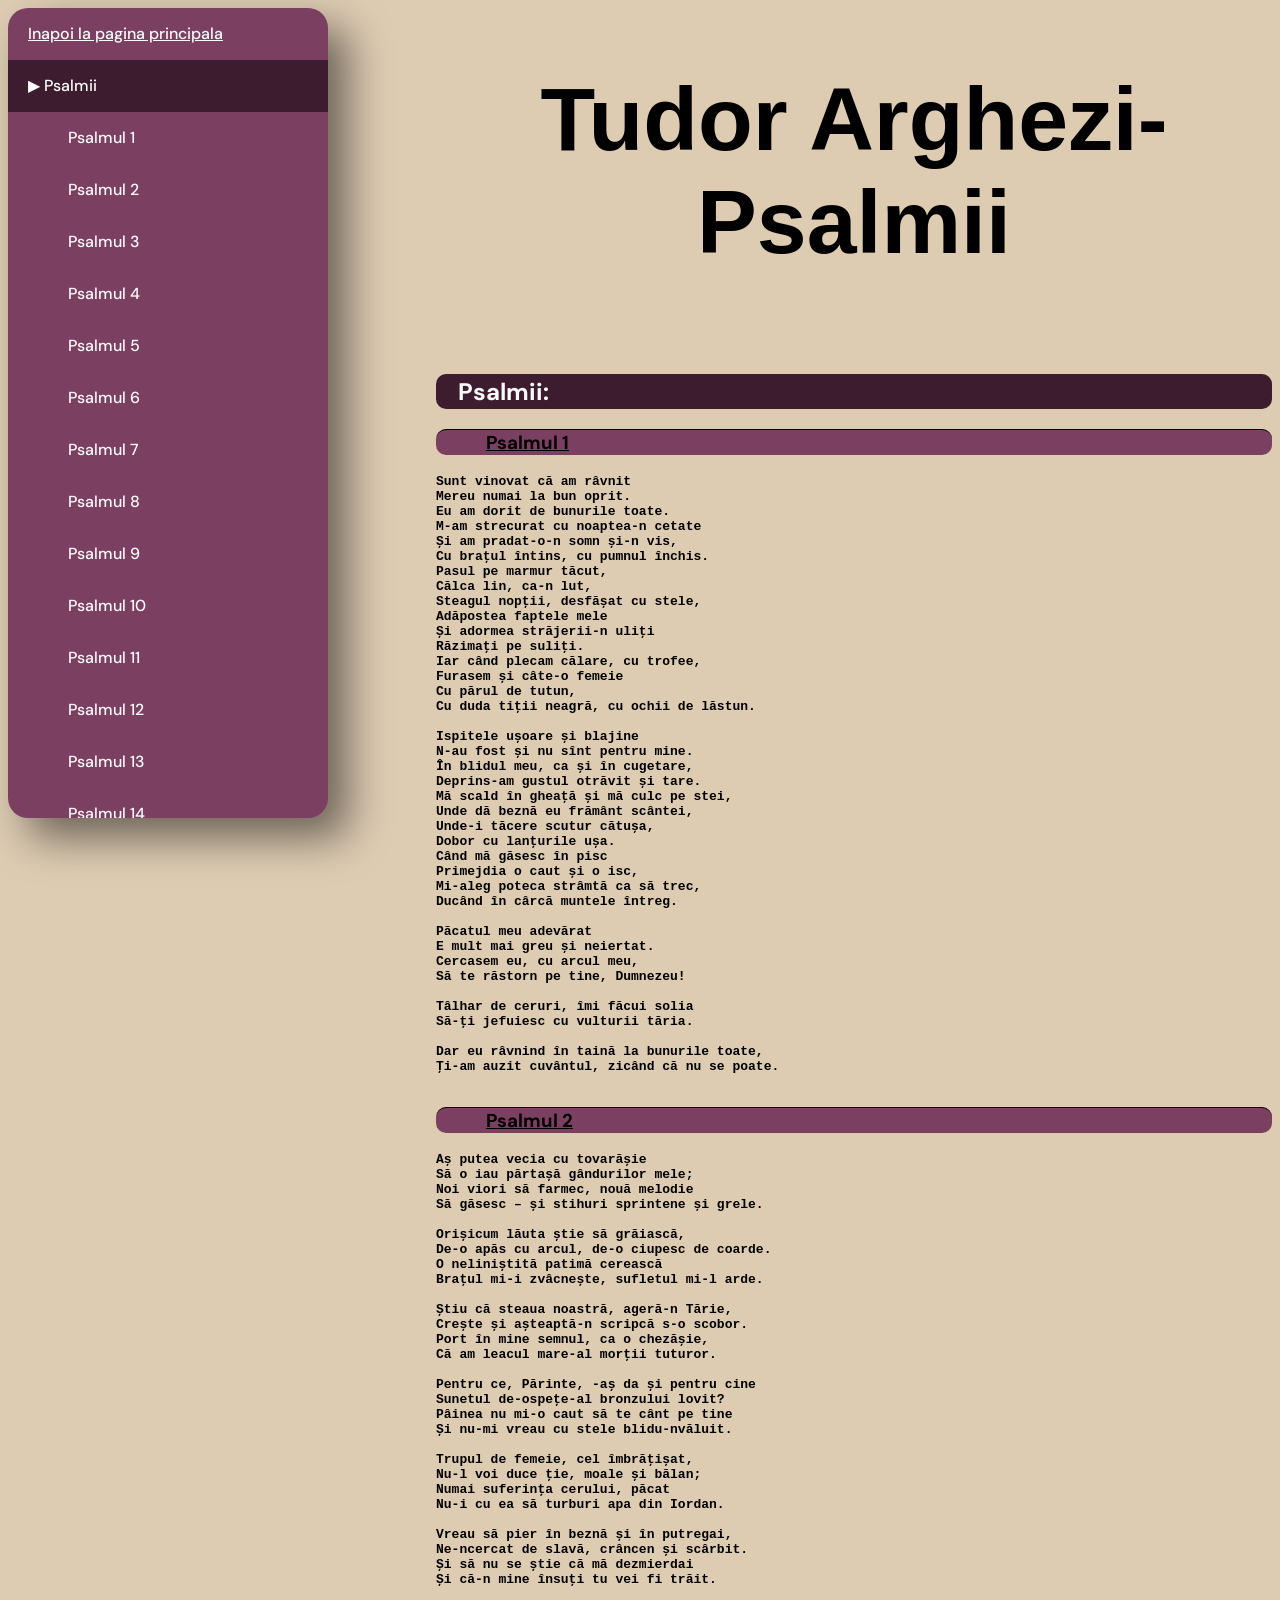
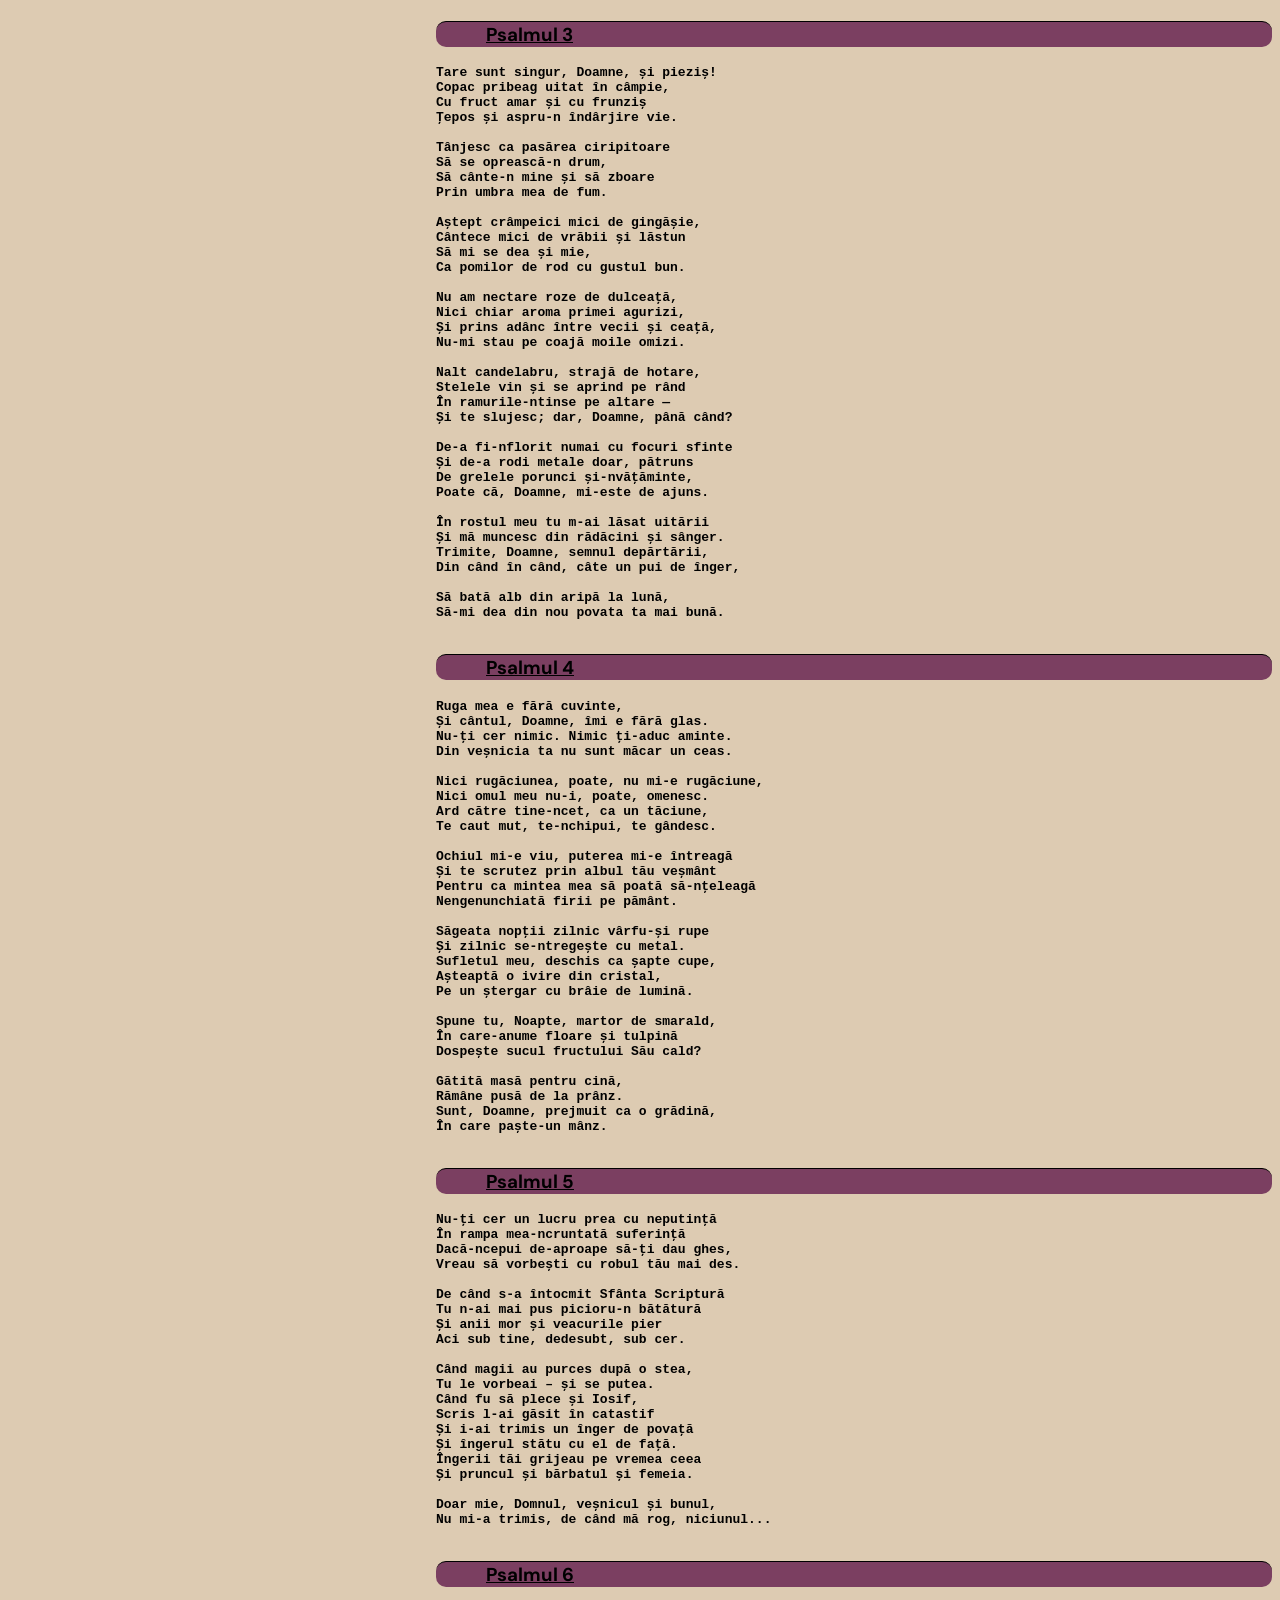
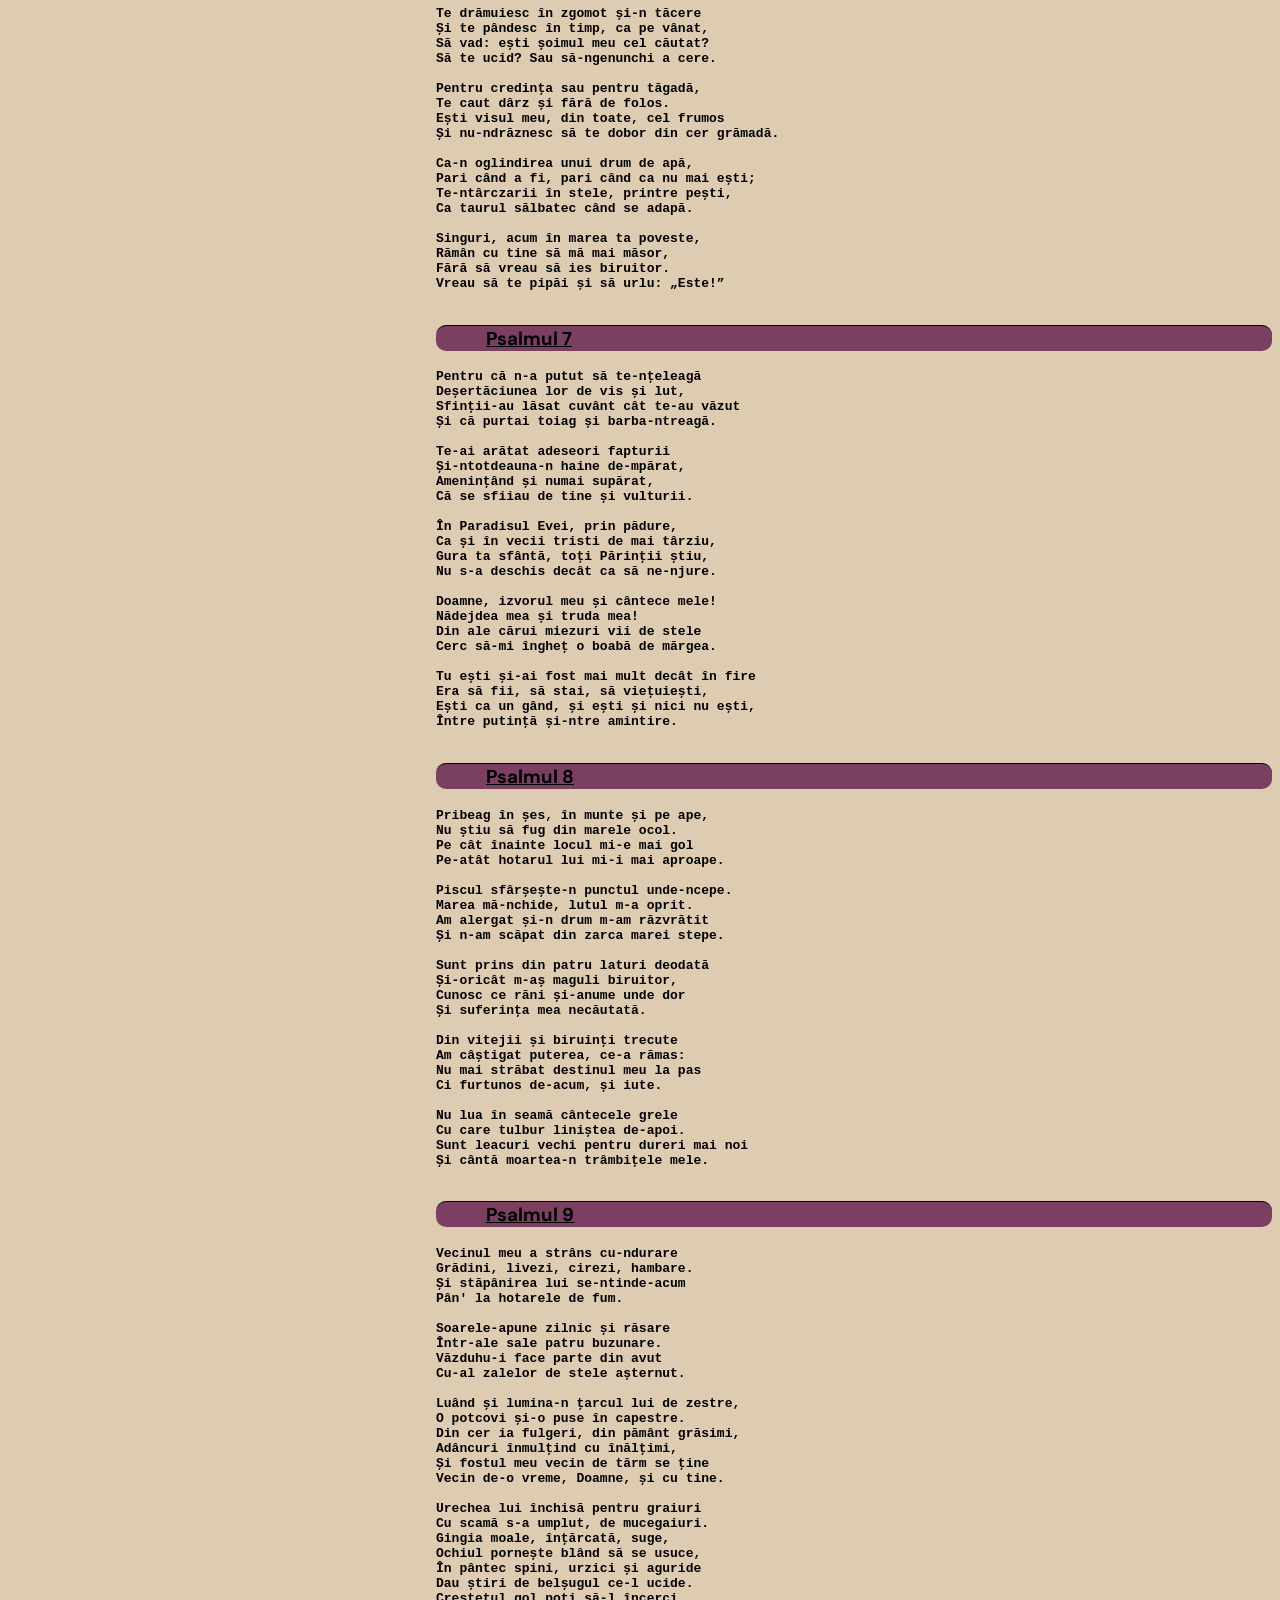
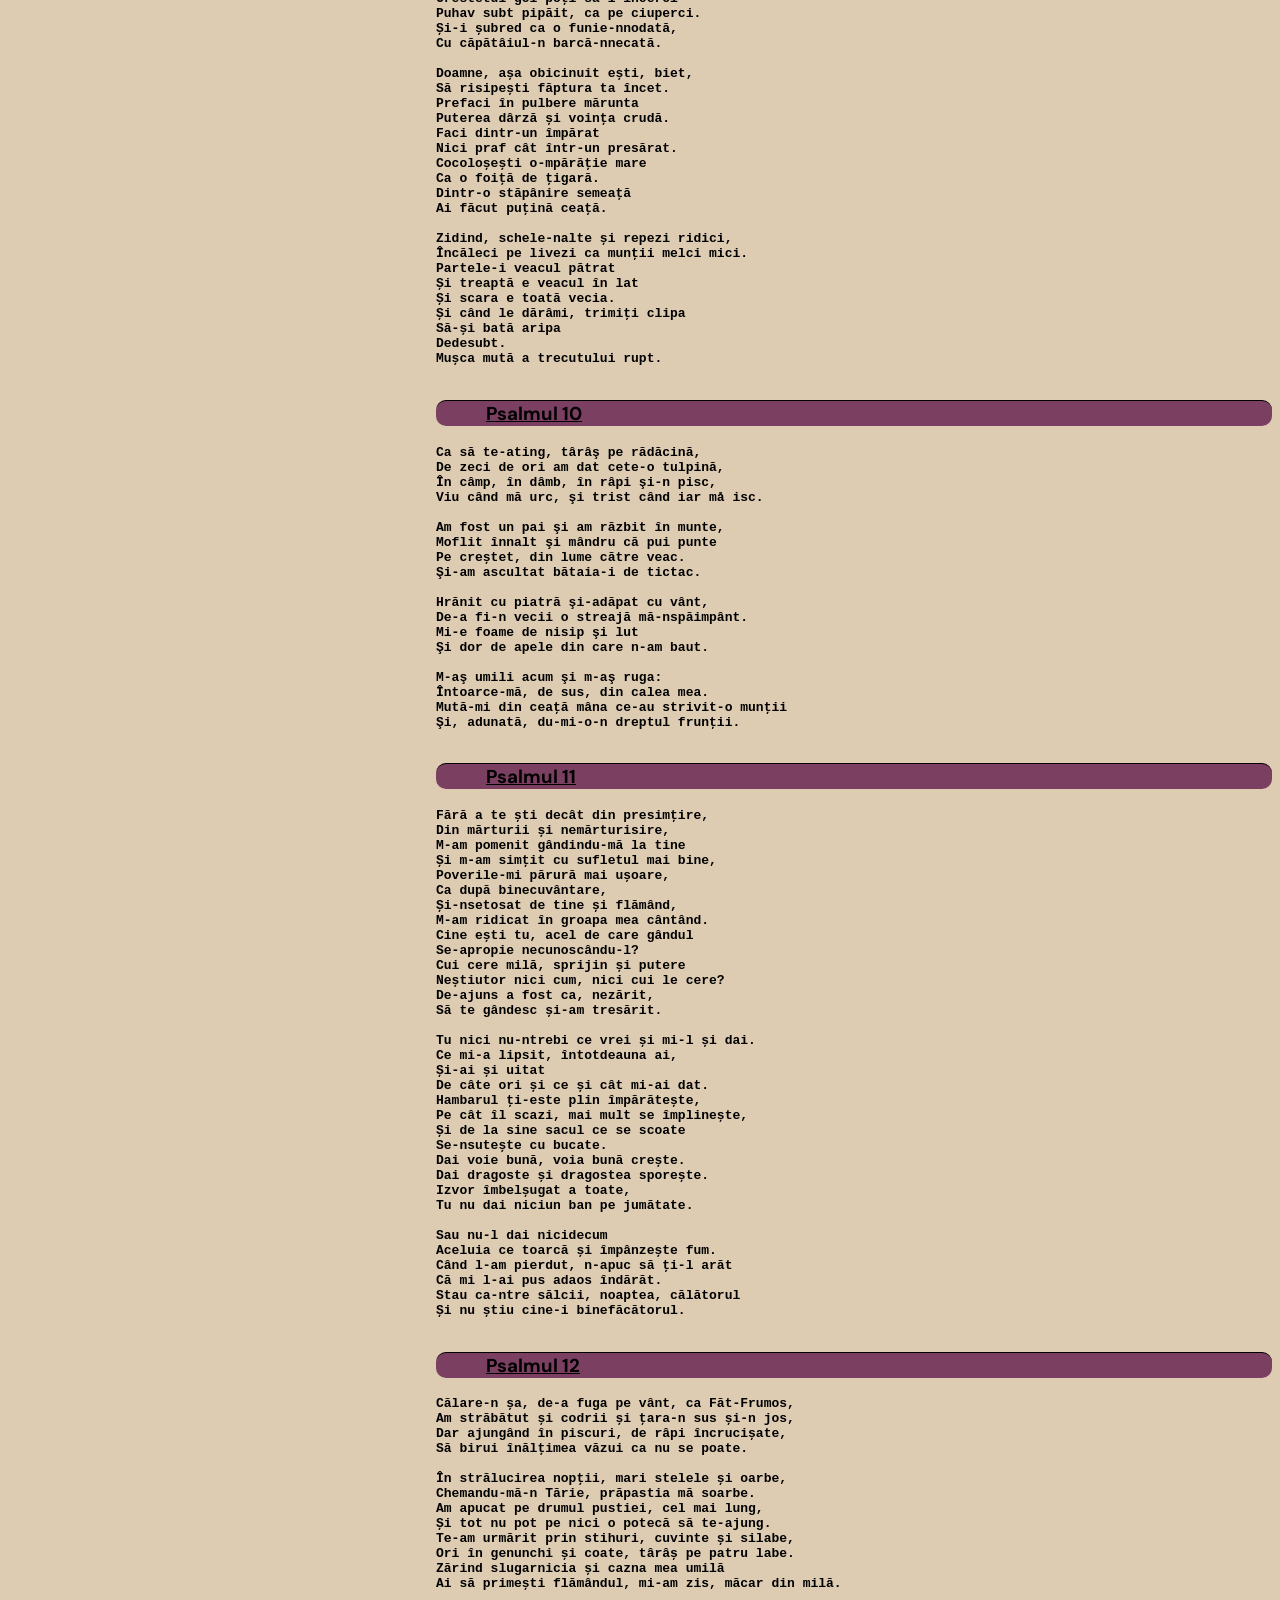
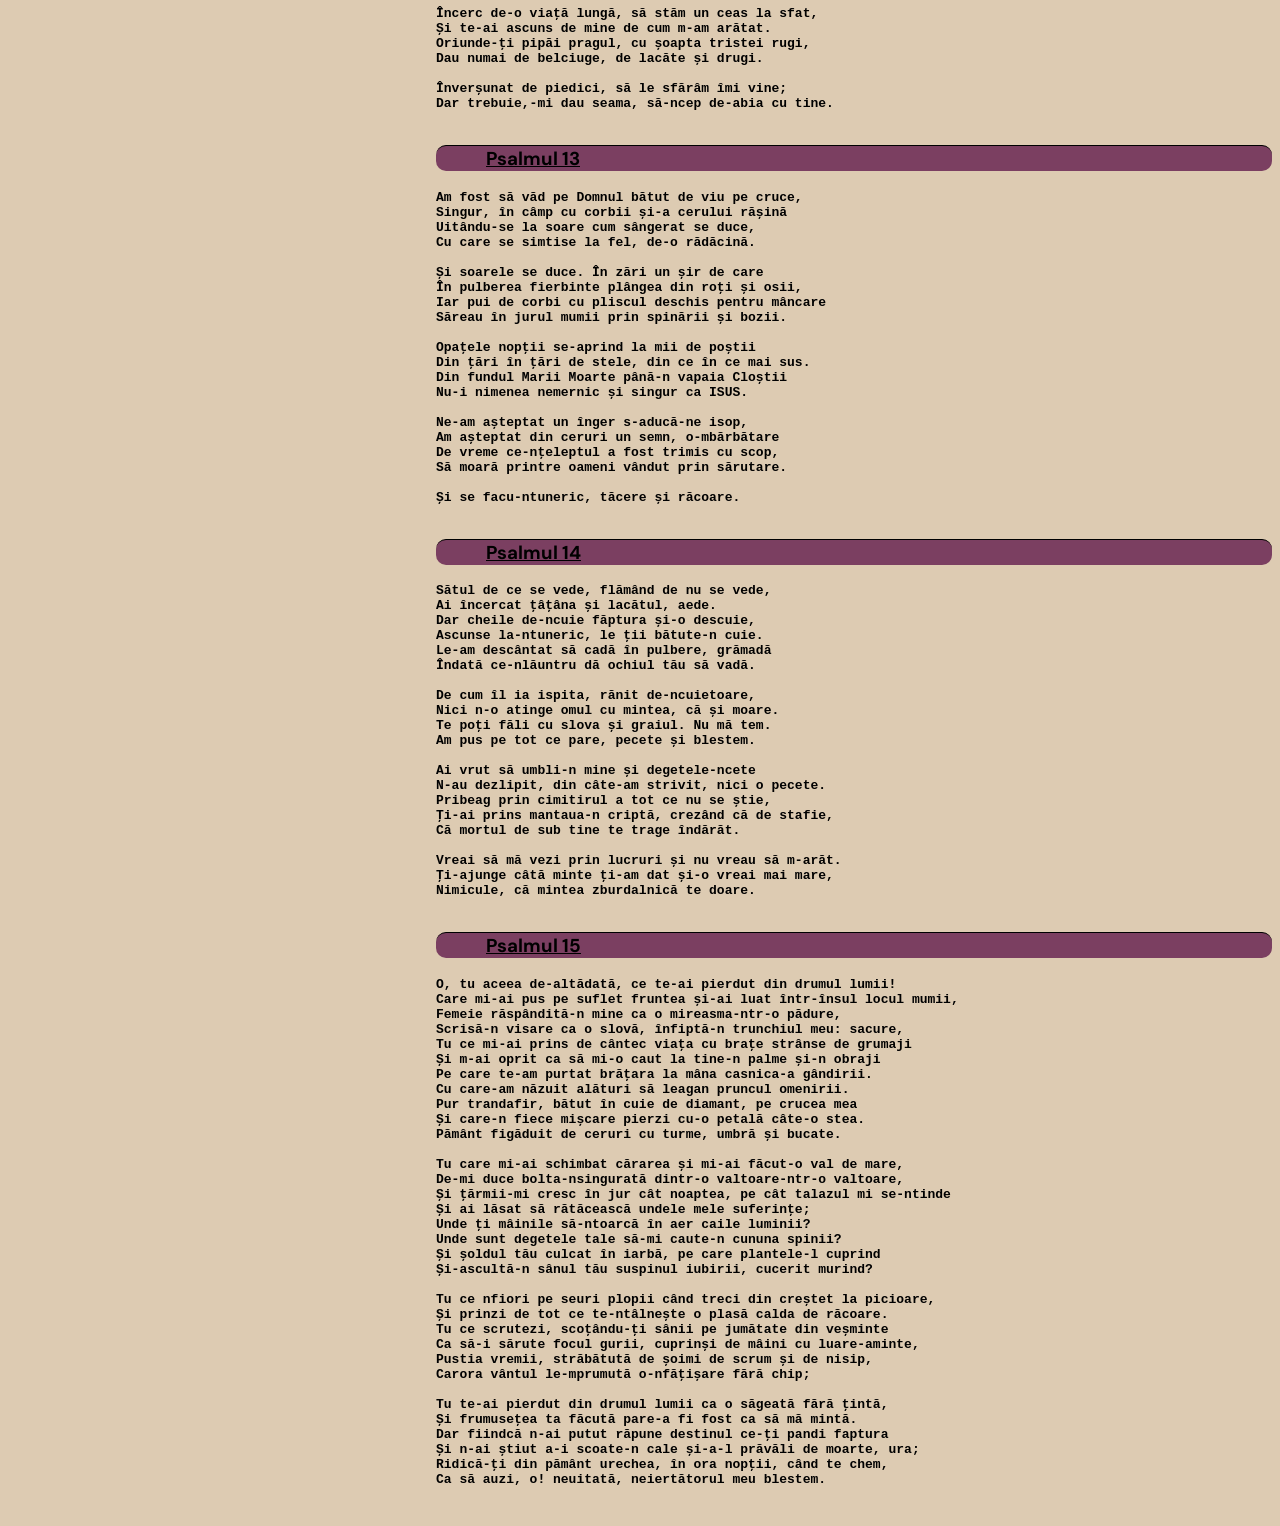
<file: Arghezi.html>
<!doctype html>
<html lang="en">
  <head>
    <meta charset="UTF-8" />
    <meta name="viewport" content="width=1280">
    <title>Arghezi</title>
    <link rel="stylesheet" href="styles.css" />
    <link rel="preconnect" href="https://fonts.googleapis.com" />
    <link rel="preconnect" href="https://fonts.gstatic.com" crossorigin />
    <link
      href="https://fonts.googleapis.com/css2?family=DM+Sans:ital,opsz,wght@0,9..40,100..1000;1,9..40,100..1000&display=swap"
      rel="stylesheet"
    />
    <link href="https://fonts.cdnfonts.com/css/rumble-brave" rel="stylesheet" />
  </head>
  <body>
    <h1>Tudor Arghezi-Psalmii</h1>
    <ul id="navigation">
        <li><a class="back-button" href="index.html" type="_self">
            Inapoi la pagina principala
        </a></li>
        <li>
            <a class="chapter" href="#psalmi">
                Psalmii
            </a>
        </li>
      <li>
        <a class="subchapter" href="#1"> Psalmul 1 </a>
      </li>
      <li>
        <a class="subchapter" href="#2"> Psalmul 2 </a>
      </li>
      <li>
        <a class="subchapter" href="#3"> Psalmul 3 </a>
      </li>
      <li>
        <a class="subchapter" href="#4"> Psalmul 4 </a>
      </li>
      <li>
        <a class="subchapter" href="#5"> Psalmul 5 </a>
      </li>
      <li>
        <a class="subchapter" href="#6"> Psalmul 6 </a>
      </li>
      <li>
        <a class="subchapter" href="#7"> Psalmul 7 </a>
      </li>
      <li>
        <a class="subchapter" href="#8"> Psalmul 8 </a>
      </li>
      <li>
        <a class="subchapter" href="#9"> Psalmul 9 </a>
      </li>
      <li>
        <a class="subchapter" href="#10"> Psalmul 10 </a>
      </li>
      <li>
        <a class="subchapter" href="#11"> Psalmul 11 </a>
      </li>
      <li>
        <a class="subchapter" href="#12"> Psalmul 12 </a>
      </li>
      <li>
        <a class="subchapter" href="#13"> Psalmul 13 </a>
      </li>
      <li>
        <a class="subchapter" href="#14"> Psalmul 14 </a>
      </li>
      <li>
        <a class="subchapter" href="#15"> Psalmul 15 </a>
      </li>
    </ul>
    <main>
        <h2 id="psalmi">Psalmii:</h2>
            <h3 id="1">
                Psalmul 1
            </h3>
                <p>
                    <pre>
Sunt vinovat că am râvnit
Mereu numai la bun oprit.
Eu am dorit de bunurile toate.
M-am strecurat cu noaptea-n cetate
Și am pradat-o-n somn și-n vis,
Cu brațul întins, cu pumnul închis.
Pasul pe marmur tăcut,
Călca lin, ca-n lut,
Steagul nopții, desfășat cu stele,
Adăpostea faptele mele
Și adormea străjerii-n uliți
Răzimați pe suliți.
Iar când plecam călare, cu trofee,
Furasem și câte-o femeie
Cu părul de tutun,
Cu duda tiții neagră, cu ochii de lăstun.

Ispitele ușoare și blajine
N-au fost și nu sînt pentru mine.
În blidul meu, ca și în cugetare,
Deprins-am gustul otrăvit și tare.
Mă scald în gheață și mă culc pe stei,
Unde dă beznă eu frământ scântei,
Unde-i tăcere scutur cătușa,
Dobor cu lanțurile ușa.
Când mă găsesc în pisc
Primejdia o caut și o isc,
Mi-aleg poteca strâmtă ca să trec,
Ducând în cârcă muntele întreg.

Păcatul meu adevărat
E mult mai greu și neiertat.
Cercasem eu, cu arcul meu,
Să te răstorn pe tine, Dumnezeu!

Tâlhar de ceruri, îmi făcui solia
Să-ți jefuiesc cu vulturii tăria.

Dar eu râvnind în taină la bunurile toate,
Ți-am auzit cuvântul, zicând că nu se poate.
                    </pre>
                </p>
            <h3 id="2">
                Psalmul 2
            </h3>
                <p>
                    <pre>
Aș putea vecia cu tovarășie
Să o iau părtașă gândurilor mele;
Noi viori să farmec, nouă melodie
Să găsesc – și stihuri sprintene și grele.

Orișicum lăuta știe să grăiască,
De-o apăs cu arcul, de-o ciupesc de coarde.
O neliniștită patimă cerească
Brațul mi-i zvâcnește, sufletul mi-l arde.

Știu că steaua noastră, ageră-n Tărie,
Crește și așteaptă-n scripcă s-o scobor.
Port în mine semnul, ca o chezășie,
Că am leacul mare-al morții tuturor.

Pentru ce, Părinte, -aș da și pentru cine
Sunetul de-ospețe-al bronzului lovit?
Pâinea nu mi-o caut să te cânt pe tine
Și nu-mi vreau cu stele blidu-nvăluit.

Trupul de femeie, cel îmbrățișat,
Nu-l voi duce ție, moale și bălan;
Numai suferința cerului, păcat
Nu-i cu ea să turburi apa din Iordan.

Vreau să pier în beznă și în putregai,
Ne-ncercat de slavă, crâncen și scârbit.
Și să nu se știe că mă dezmierdai
Și că-n mine însuți tu vei fi trăit.
                    </pre>
                </p>
            <h3 id="3">
                Psalmul 3
            </h3>
            <p>
                    <pre>
Tare sunt singur, Doamne, și pieziș!
Copac pribeag uitat în câmpie,
Cu fruct amar și cu frunziș
Țepos și aspru-n îndârjire vie.

Tânjesc ca pasărea ciripitoare
Să se oprească-n drum,
Să cânte-n mine și să zboare
Prin umbra mea de fum.

Aștept crâmpeici mici de gingășie,
Cântece mici de vrăbii și lăstun
Să mi se dea și mie,
Ca pomilor de rod cu gustul bun.

Nu am nectare roze de dulceață,
Nici chiar aroma primei agurizi,
Și prins adânc între vecii și ceață,
Nu-mi stau pe coajă moile omizi.

Nalt candelabru, strajă de hotare,
Stelele vin și se aprind pe rând
În ramurile-ntinse pe altare —
Și te slujesc; dar, Doamne, până când?

De-a fi-nflorit numai cu focuri sfinte
Și de-a rodi metale doar, pătruns
De grelele porunci și-nvățăminte,
Poate că, Doamne, mi-este de ajuns.

În rostul meu tu m-ai lăsat uitării
Și mă muncesc din rădăcini și sânger.
Trimite, Doamne, semnul depărtării,
Din când în când, câte un pui de înger,

Să bată alb din aripă la lună,
Să-mi dea din nou povata ta mai bună.
                    </pre>
                </p>
            <h3 id="4">
                Psalmul 4
            </h3>
            <p>
                    <pre>
Ruga mea e fără cuvinte,
Și cântul, Doamne, îmi e fără glas.
Nu-ți cer nimic. Nimic ți-aduc aminte.
Din veșnicia ta nu sunt măcar un ceas.

Nici rugăciunea, poate, nu mi-e rugăciune,
Nici omul meu nu-i, poate, omenesc.
Ard către tine-ncet, ca un tăciune,
Te caut mut, te-nchipui, te gândesc.

Ochiul mi-e viu, puterea mi-e întreagă
Și te scrutez prin albul tău veșmânt
Pentru ca mintea mea să poată să-nțeleagă
Nengenunchiată firii pe pământ.

Săgeata nopții zilnic vârfu-și rupe
Și zilnic se-ntregește cu metal.
Sufletul meu, deschis ca șapte cupe,
Așteaptă o ivire din cristal,
Pe un ștergar cu brâie de lumină.

Spune tu, Noapte, martor de smarald,
În care-anume floare și tulpină
Dospește sucul fructului Său cald?

Gătită masă pentru cină,
Rămâne pusă de la prânz.
Sunt, Doamne, prejmuit ca o grădină,
În care paște-un mânz.
                    </pre>
                </p>
            <h3 id="5">
                Psalmul 5
            </h3>
            <p>
                    <pre>
Nu-ți cer un lucru prea cu neputință
În rampa mea-ncruntată suferință
Dacă-ncepui de-aproape să-ți dau ghes,
Vreau să vorbești cu robul tău mai des.

De când s-a întocmit Sfânta Scriptură
Tu n-ai mai pus picioru-n bătătură
Și anii mor și veacurile pier
Aci sub tine, dedesubt, sub cer.

Când magii au purces după o stea,
Tu le vorbeai – și se putea.
Când fu să plece și Iosif,
Scris l-ai găsit în catastif
Și i-ai trimis un înger de povață
Și îngerul stătu cu el de față.
Îngerii tăi grijeau pe vremea ceea
Și pruncul și bărbatul și femeia.

Doar mie, Domnul, veșnicul și bunul,
Nu mi-a trimis, de când mă rog, niciunul...
                    </pre>
                </p>
            <h3 id="6">
                Psalmul 6
            </h3>
            <p>
                    <pre>
Te drămuiesc în zgomot și-n tăcere
Și te pândesc în timp, ca pe vânat,
Să vad: ești șoimul meu cel căutat?
Să te ucid? Sau să-ngenunchi a cere.

Pentru credința sau pentru tăgadă,
Te caut dârz și fără de folos.
Ești visul meu, din toate, cel frumos
Și nu-ndrăznesc să te dobor din cer grămadă.

Ca-n oglindirea unui drum de apă,
Pari când a fi, pari când ca nu mai ești;
Te-ntârczarii în stele, printre pești,
Ca taurul sălbatec când se adapă.  

Singuri, acum în marea ta poveste,   
Rămân cu tine să mă mai măsor,   
Fără să vreau să ies biruitor.   
Vreau să te pipăi și să urlu: „Este!”
                    </pre>
                </p>
            <h3 id="7">
                Psalmul 7
            </h3>
            <p>
                    <pre>
Pentru că n-a putut să te-nțeleagă   
Deșertăciunea lor de vis și lut,   
Sfinții-au lăsat cuvânt cât te-au văzut   
Și că purtai toiag și barba-ntreagă.

Te-ai arătat adeseori fapturii   
Și-ntotdeauna-n haine de-mpărat,   
Amenințând și numai supărat,   
Că se sfiiau de tine și vulturii.

În Paradisul Evei, prin pădure,   
Ca și în vecii tristi de mai târziu,   
Gura ta sfântă, toți Părinții știu,   
Nu s-a deschis decât ca să ne-njure.

Doamne, izvorul meu și cântece mele!   
Nădejdea mea și truda mea!   
Din ale cărui miezuri vii de stele   
Cerc să-mi îngheț o boabă de mărgea. 

Tu ești și-ai fost mai mult decât în fire   
Era să fii, să stai, să viețuiești,   
Ești ca un gând, și ești și nici nu ești,   
Între putință și-ntre amintire.
                    </pre>
                </p>
            <h3 id="8">
                Psalmul 8
            </h3>
                <p>
                    <pre>
Pribeag în șes, în munte și pe ape,   
Nu știu să fug din marele ocol.   
Pe cât înainte locul mi-e mai gol   
Pe-atât hotarul lui mi-i mai aproape. 

Piscul sfârșește-n punctul unde-ncepe.   
Marea mă-nchide, lutul m-a oprit.   
Am alergat și-n drum m-am răzvrătit   
Și n-am scăpat din zarca marei stepe.

Sunt prins din patru laturi deodată   
Și-oricât m-aș maguli biruitor,   
Cunosc ce răni și-anume unde dor   
Și suferința mea necăutată.

Din vitejii și biruinți trecute   
Am câștigat puterea, ce-a rămas:   
Nu mai străbat destinul meu la pas   
Ci furtunos de-acum, și iute.

Nu lua în seamă cântecele grele   
Cu care tulbur liniștea de-apoi.   
Sunt leacuri vechi pentru dureri mai noi   
Și cântă moartea-n trâmbițele mele. 
                    </pre>
                </p>
            <h3 id="9">
                Psalmul 9
            </h3>
                <p>
                    <pre>
Vecinul meu a strâns cu-ndurare
Grădini, livezi, cirezi, hambare.
Și stăpânirea lui se-ntinde-acum
Pân' la hotarele de fum.

Soarele-apune zilnic și răsare
Într-ale sale patru buzunare.
Văzduhu-i face parte din avut
Cu-al zalelor de stele așternut.

Luând și lumina-n țarcul lui de zestre,
O potcovi și-o puse în capestre.
Din cer ia fulgeri, din pământ grăsimi,
Adâncuri înmulțind cu înălțimi,
Și fostul meu vecin de tărm se ține
Vecin de-o vreme, Doamne, și cu tine.

Urechea lui închisă pentru graiuri
Cu scamă s-a umplut, de mucegaiuri.
Gingia moale, înțărcată, suge,
Ochiul pornește blând să se usuce,
În pântec spini, urzici și aguride
Dau știri de belșugul ce-l ucide.
Crestetul gol poți să-l încerci
Puhav subt pipăit, ca pe ciuperci.
Și-i șubred ca o funie-nnodată,
Cu căpătâiul-n barcă-nnecată.

Doamne, așa obicinuit ești, biet,
Să risipești făptura ta încet.
Prefaci în pulbere mărunta
Puterea dârză și voința crudă.
Faci dintr-un împărat
Nici praf cât într-un presărat.
Cocoloșești o-mpărăție mare
Ca o foiță de țigară.
Dintr-o stăpânire semeață
Ai făcut puțină ceață.

Zidind, schele-nalte și repezi ridici,
Încăleci pe livezi ca munții melci mici.
Partele-i veacul pătrat
Și treaptă e veacul în lat
Și scara e toată vecia.
Și când le dărâmi, trimiți clipa
Să-și bată aripa
Dedesubt.
Mușca mută a trecutului rupt.
                    </pre>
                </p>
            <h3 id="10">
                Psalmul 10
            </h3>
                <p>
                    <pre>
Ca să te-ating, târâş pe rădăcină, 
De zeci de ori am dat cete-o tulpină, 
În câmp, în dâmb, în râpi şi-n pisc, 
Viu când mă urc, şi trist când iar må isc.

Am fost un pai şi am răzbit în munte, 
Moflit înnalt şi mândru că pui punte 
Pe creștet, din lume către veac. 
Şi-am ascultat bătaia-i de tictac.

Hrănit cu piatră şi-adăpat cu vânt, 
De-a fi-n vecii o streajă mă-nspăimpânt. 
Mi-e foame de nisip şi lut 
Şi dor de apele din care n-am baut.

M-aş umili acum şi m-aş ruga: 
Întoarce-mă, de sus, din calea mea. 
Mută-mi din ceață mâna ce-au strivit-o munții 
Şi, adunată, du-mi-o-n dreptul frunții.
                    </pre>
                </p>
            <h3 id="11">
                Psalmul 11
            </h3>
                <p>
                    <pre>
Fără a te ști decât din presimțire,
Din mărturii și nemărturisire,
M-am pomenit gândindu-mă la tine
Și m-am simțit cu sufletul mai bine,
Poverile-mi părură mai ușoare,
Ca după binecuvântare,
Și-nsetosat de tine și flămând,   
M-am ridicat în groapa mea cântând.   
Cine ești tu, acel de care gândul   
Se-apropie necunoscându-l?   
Cui cere milă, sprijin și putere   
Neștiutor nici cum, nici cui le cere?   
De-ajuns a fost ca, nezărit,   
Să te gândesc și-am tresărit.   

Tu nici nu-ntrebi ce vrei și mi-l și dai.   
Ce mi-a lipsit, întotdeauna ai,   
Și-ai și uitat   
De câte ori și ce și cât mi-ai dat.   
Hambarul ți-este plin împărătește,   
Pe cât îl scazi, mai mult se împlinește,   
Și de la sine sacul ce se scoate   
Se-nsutește cu bucate.
Dai voie bună, voia bună crește.
Dai dragoste și dragostea sporește.
Izvor îmbelșugat a toate,
Tu nu dai niciun ban pe jumătate.

Sau nu-l dai nicidecum
Aceluia ce toarcă și împânzește fum.
Când l-am pierdut, n-apuc să ți-l arăt
Că mi l-ai pus adaos îndărăt.
Stau ca-ntre sălcii, noaptea, călătorul
Și nu știu cine-i binefăcătorul.
                    </pre>
                </p>
            <h3 id="12">
                Psalmul 12
            </h3>
                <p>
                    <pre>
Călare-n șa, de-a fuga pe vânt, ca Făt-Frumos,
Am străbătut și codrii și țara-n sus și-n jos,
Dar ajungând în piscuri, de râpi încrucișate,
Să birui înălțimea văzui ca nu se poate.   

În strălucirea nopții, mari stelele și oarbe,
Chemandu-mă-n Tărie, prăpastia mă soarbe.
Am apucat pe drumul pustiei, cel mai lung,
Și tot nu pot pe nici o potecă să te-ajung.
Te-am urmărit prin stihuri, cuvinte și silabe,
Ori în genunchi și coate, târâș pe patru labe.
Zărind slugarnicia și cazna mea umilă
Ai să primești flămândul, mi-am zis, măcar din milă.

Încerc de-o viață lungă, să stăm un ceas la sfat,
Și te-ai ascuns de mine de cum m-am arătat.
Oriunde-ți pipăi pragul, cu șoapta tristei rugi,
Dau numai de belciuge, de lacăte și drugi.   

Înverșunat de piedici, să le sfărâm îmi vine;
Dar trebuie,-mi dau seama, să-ncep de-abia cu tine.
                    </pre>
                </p>
            <h3 id="13">
                Psalmul 13
            </h3>
                <p>
                    <pre>
Am fost să văd pe Domnul bătut de viu pe cruce,
Singur, în câmp cu corbii și-a cerului rășină
Uitându-se la soare cum sângerat se duce,
Cu care se simtise la fel, de-o rădăcină. 

Și soarele se duce. În zări un șir de care
În pulberea fierbinte plângea din roți și osii,
Iar pui de corbi cu pliscul deschis pentru mâncare
Săreau în jurul mumii prin spinării și bozii.  

Opațele nopții se-aprind la mii de poștii
Din țări în țări de stele, din ce în ce mai sus.
Din fundul Marii Moarte până-n vapaia Cloștii
Nu-i nimenea nemernic și singur ca ISUS.  

Ne-am așteptat un înger s-aducă-ne isop,
Am așteptat din ceruri un semn, o-mbărbătare
De vreme ce-nțeleptul a fost trimis cu scop,
Să moară printre oameni vândut prin sărutare.

Și se facu-ntuneric, tăcere și răcoare.  
                    </pre>
                </p>
            <h3 id="14">
                Psalmul 14
            </h3>
                <p>
                    <pre>
Sătul de ce se vede, flămând de nu se vede,   
Ai încercat țâțâna și lacătul, aede.   
Dar cheile de-ncuie făptura și-o descuie,   
Ascunse la-ntuneric, le ții bătute-n cuie.   
Le-am descântat să cadă în pulbere, grămadă   
Îndată ce-nlăuntru dă ochiul tău să vadă.  

De cum îl ia ispita, rănit de-ncuietoare,   
Nici n-o atinge omul cu mintea, că și moare.   
Te poți făli cu slova și graiul. Nu mă tem.   
Am pus pe tot ce pare, pecete și blestem. 

Ai vrut să umbli-n mine și degetele-ncete   
N-au dezlipit, din câte-am strivit, nici o pecete.   
Pribeag prin cimitirul a tot ce nu se știe,   
Ți-ai prins mantaua-n criptă, crezând că de stafie,   
Că mortul de sub tine te trage îndărăt.  

Vreai să mă vezi prin lucruri și nu vreau să m-arăt.   
Ți-ajunge câtă minte ți-am dat și-o vreai mai mare,   
Nimicule, că mintea zburdalnică te doare. 
                    </pre>
                </p>
            <h3 id="15">
                Psalmul 15
            </h3>
                <p>
                    <pre>
O, tu aceea de-altădată, ce te-ai pierdut din drumul lumii!
Care mi-ai pus pe suflet fruntea și-ai luat într-însul locul mumii,
Femeie răspândită-n mine ca o mireasma-ntr-o pădure,
Scrisă-n visare ca o slovă, înfiptă-n trunchiul meu: sacure,
Tu ce mi-ai prins de cântec viața cu brațe strânse de grumaji   
Și m-ai oprit ca să mi-o caut la tine-n palme și-n obraji   
Pe care te-am purtat brățara la mâna casnica-a gândirii.   
Cu care-am năzuit alături să leagan pruncul omenirii.   
Pur trandafir, bătut în cuie de diamant, pe crucea mea   
Și care-n fiece mișcare pierzi cu-o petală câte-o stea.   
Pământ figăduit de ceruri cu turme, umbră și bucate.
   
Tu care mi-ai schimbat cărarea și mi-ai făcut-o val de mare,   
De-mi duce bolta-nsingurată dintr-o valtoare-ntr-o valtoare,   
Și țărmii-mi cresc în jur cât noaptea, pe cât talazul mi se-ntinde
Și ai lăsat să rătăcească undele mele suferințe;
Unde ți mâinile să-ntoarcă în aer caile luminii?
Unde sunt degetele tale să-mi caute-n cununa spinii?
Și șoldul tău culcat în iarbă, pe care plantele-l cuprind
Și-ascultă-n sânul tău suspinul iubirii, cucerit murind?  

Tu ce nfiori pe seuri plopii când treci din creștet la picioare,
Și prinzi de tot ce te-ntâlnește o plasă calda de răcoare.
Tu ce scrutezi, scoțându-ți sânii pe jumătate din veșminte   
Ca să-i sărute focul gurii, cuprinși de mâini cu luare-aminte,   
Pustia vremii, străbătută de șoimi de scrum și de nisip,   
Carora vântul le-mprumută o-nfățișare fără chip;  

Tu te-ai pierdut din drumul lumii ca o săgeată fără țintă,   
Și frumusețea ta făcută pare-a fi fost ca să mă mintă.
Dar fiindcă n-ai putut răpune destinul ce-ți pandi faptura
Și n-ai știut a-i scoate-n cale și-a-l prăvăli de moarte, ura;
Ridică-ți din pământ urechea, în ora nopții, când te chem,
Ca să auzi, o! neuitată, neiertătorul meu blestem.
                    </pre>
                </p>
    </main>
  </body>
</html>
</file>
<file: styles.css>
:root{
    --light: #ddcbb2;
    --mid: #7B3F61;
    --dark:#3D1C30;
    --white:#FAFAFA;
}
html{
    scroll-behavior: smooth;
    background-color: var(--light);
    font-family: "DM Sans", sans-serif;
    font-weight: 600;
}
h1{
    grid-area:title;
    text-align: center;
    font-size:7vw;
    font-family:"Rumble Brave", sans-serif;
}
h2{
    background-color: var(--dark);
    color:var(--white);
    padding:2px;
    text-indent: 20px;
    border-radius:10px;
}
h3{
    text-decoration-line: underline;
    border-top:1px solid black;
    background-color: var(--mid);
    text-indent: 50px;
    border-radius:10px;
}
p{
    text-indent: 50px;
}
#navigation{
    list-style-type: none;
    background-color: var(--mid);
    grid-area:nav;
    position:fixed;
    width:25%;
    height:90%;
    overflow-y: auto;
    border-radius:20px;
    filter:drop-shadow(rgba(0, 0, 0, 0.5) 20px 20px 20px);
    margin:0;
    padding:0;
}

#navigation a{
    color:black;
    font-weight:500;
    color:var(--white);
    line-height: 2;
    display:block;
    padding:10px 20px;
}
#navigation a[class="chapter"]{
    background-color: var(--dark);
}
#navigation a[class="subchapter"]{
    padding-left:60px;
    text-decoration: none;
}
#navigation a:hover{
    background-color:var(--dark);
}
body{
    display:grid;
    grid-template:
    "nav title title"
    "nav main main";
    grid-template-columns: 1fr 1fr 1fr;
    grid-template-rows: auto auto;
    gap:20px;
}
#navigation a.chapter{
    text-decoration: none;
}
#navigation a.chapter:hover{
    text-decoration:underline;
}
a[class="chapter"]::before{
    content:"▶ ";
}
main {
  grid-area: main;
}
hr{
    border:1px solid black;
}
figure{
    background-color:var(--mid);
    display: inline-block;
    width: min-content;
    padding:20px;
    filter:drop-shadow(hsla(0, 0%, 0%, 0.5) 20px 20px 20px);
    border-radius:10px;
    margin:10px;
    font-size:100%;
}
figcaption{
    background-color:var(--dark);
    color:var(--white);
    padding:10px;
    border-radius:0 0 10px 10px ;
}
.image:hover{
    border:3px solid var(--white);
}
.sursa{
    text-align: right;
    font-size:75%;
    margin-right:20px;
}
.button-container{
    display:flex;
    justify-content: right;
    padding-right:20px;
    margin-top: 20px;
    margin-bottom: 20px;
}
button{
    background-color:var(--dark);
    padding:10px;
    border-radius:10px;
    border:black;
}
button:hover{
    background-color:var(--mid);
}
button a{
    color:var(--white);
}
.image_container{
    display:flex;
    flex-wrap:wrap;
    justify-content: center;
}
figure{
    background-color:var(--mid);
    display: flex;
    flex-direction:column;
    width: min-content;
    padding:20px;
    filter:drop-shadow(hsla(0, 0%, 0%, 0.5) 20px 20px 20px);
    border-radius:10px;
    margin:15px;
    font-size:100%;
}
figcaption{
    background-color:var(--dark);
    color:white;
    padding:10px;
    border-radius:0 0 10px 10px ;
    flex-grow:1;
    display: flex;
  justify-content: center;
  align-items: center
}
.image{
    width:auto;
    max-height:400px;
}
.image:hover{
    border:3px solid white;
}
#poza_mica{
    width:300px;
}
</file>
